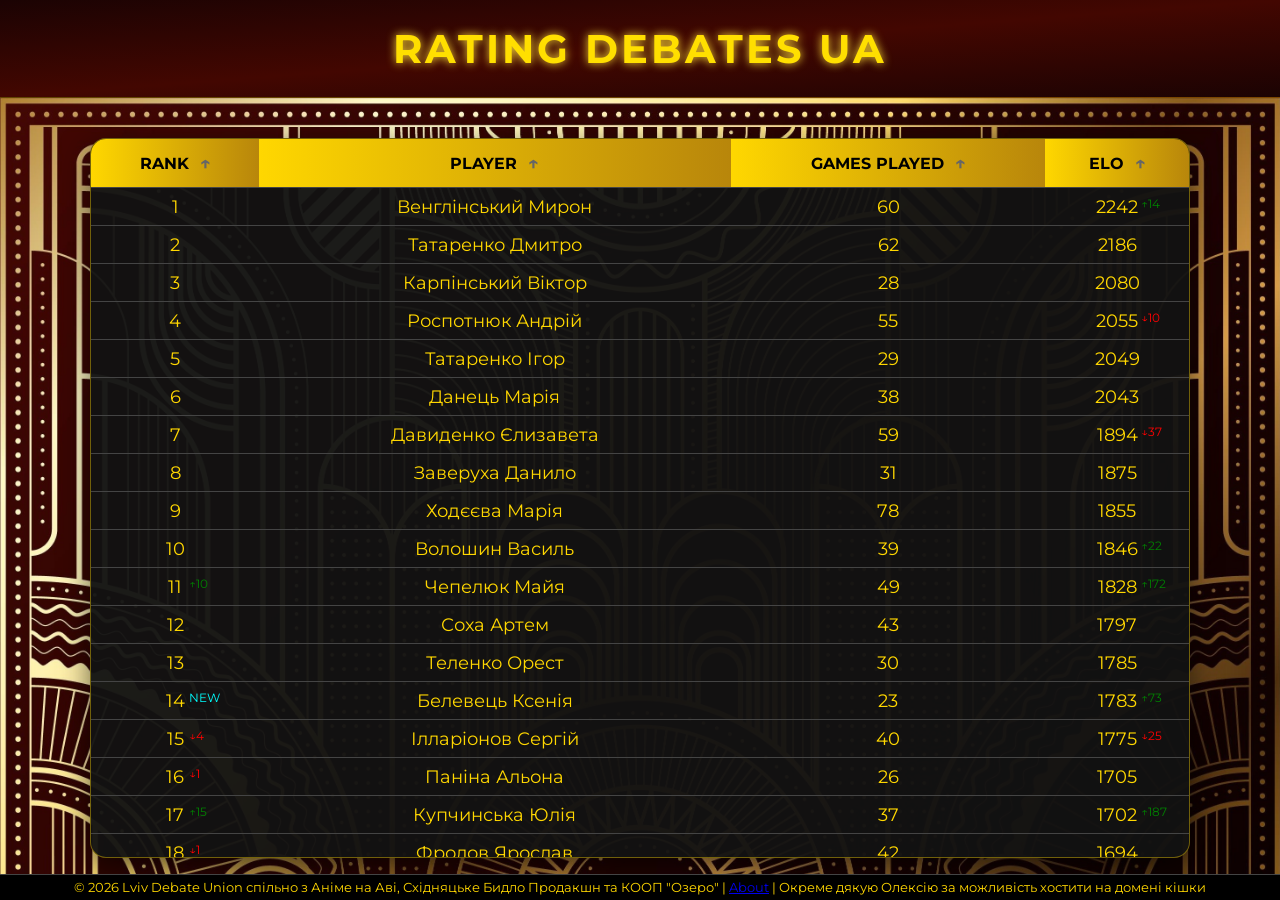
<file: index.html>
<!DOCTYPE html>
<html lang="uk">
<head>
  <meta charset="UTF-8" />
  <meta name="viewport" content="width=device-width, initial-scale=1.0" />
  <title>Rating Debates UA</title>
  <link rel="stylesheet" href="styles.css" />
</head>
<body>
  <div class="wrapper">
    <header>
      <h1>RATING DEBATES UA</h1>
    </header>

    <main>
      <div class="table-container">
        <table id="ratingTable">
         <thead>
         <tr>
         <th onclick="sortTable(0)">RANK <span class="arrow" id="arrow0">↑</span></th>
         <th onclick="sortTable(1)">PLAYER <span class="arrow" id="arrow1">↑</span></th>
         <th onclick="sortTable(2)">GAMES PLAYED <span class="arrow" id="arrow2">↑</span></th>
         <th onclick="sortTable(3)">ELO <span class="arrow" id="arrow3">↑</span></th>
         </tr>
            <tbody id="tableBody"></tbody>
        </table>
      </div>
    </main>

    <footer>
      © 2026 Lviv Debate Union спільно з Аніме на Аві, Східняцьке Бидло Продакшн та КООП "Озеро"
        |
  <a href="about.html">About</a>
  |
      Окреме дякую Олексію за можливість хостити на домені кішки
  
    </footer>
  </div>

  <script src="script.js"></script>
</body>
</html>
</file>
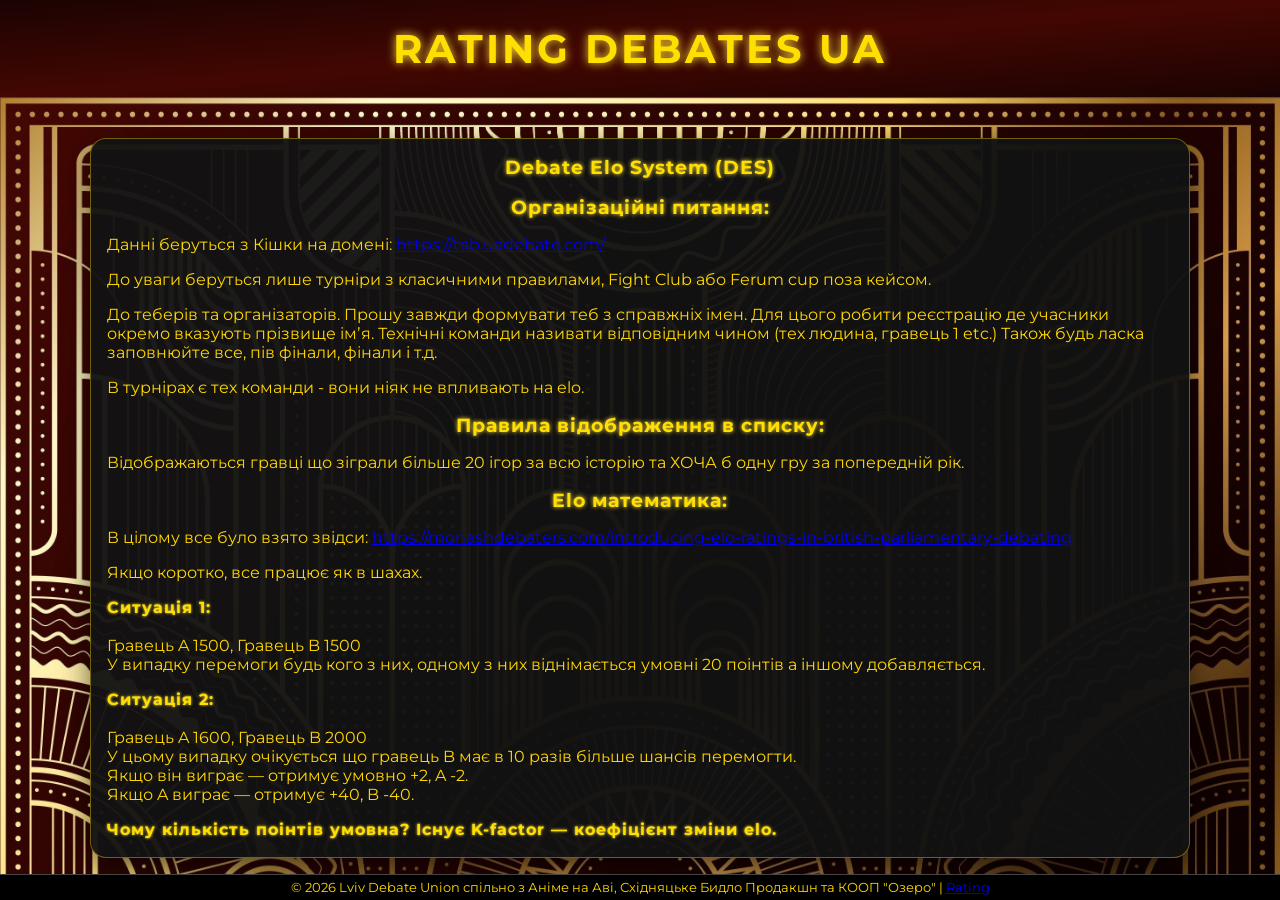
<file: about.html>
<!DOCTYPE html>
<html lang="uk">
<head>
  <meta charset="UTF-8" />
  <meta name="viewport" content="width=device-width, initial-scale=1.0" />
  <title>Rating Debates UA</title>
  <link rel="stylesheet" href="styles.css" />
</head>
<body>
  <div class="wrapper">
    <header>
      <h1>RATING DEBATES UA</h1>
    </header>

    <main>
      <div class="table-container add-padding-about">
        </b></p>
<p><b>Debate Elo System (DES)</b></p>
<p><b>Організаційні питання:</b></p>

<p>
Данні беруться з Кішки на домені:
<a href="https://tab.uadebate.com/" target="_blank">https://tab.uadebate.com/</a>
</p>

<p>
До уваги беруться лише турніри з класичними правилами, Fight Club або Ferum cup поза кейсом.
</p>

<p>
До теберів та організаторів. Прошу завжди формувати теб з справжніх імен. Для цього робити реєстрацію де учасники окремо вказують прізвище імʼя. 
Технічні команди називати відповідним чином (тех людина, гравець 1 etc.)
Також будь ласка заповнюйте все, пів фінали, фінали і т.д.
</p>

<p>
В турнірах є тех команди - вони ніяк не впливають на elo.
</p>

<p><b>Правила відображення в списку:</b></p>

<p>
Відображаються гравці що зіграли більше 20 ігор за всю історію та ХОЧА б одну гру за попередній рік.
</p>

<p><b>Elo математика:</b></p>

<p>
В цілому все було взято звідси:
<a href="https://monashdebaters.com/introducing-elo-ratings-in-british-parliamentary-debating/" target="_blank">
https://monashdebaters.com/introducing-elo-ratings-in-british-parliamentary-debating
</a>
</p>

<p>
Якщо коротко, все працює як в шахах.
</p>

<p>
<b class="sub">Ситуація 1:</b>
<br>Гравець A 1500, Гравець B 1500<br>
У випадку перемоги будь кого з них, одному з них віднімається умовні 20 поінтів а іншому добавляється.
</p>

<p>
<b class="sub">Ситуація 2:</b><br>
Гравець A 1600, Гравець B 2000<br>
У цьому випадку очікується що гравець B має в 10 разів більше шансів перемогти.<br>
Якщо він виграє — отримує умовно +2, A -2.<br>
Якщо A виграє — отримує +40, B -40.
</p>

<p>
  <b class="sub">Чому кількість поінтів умовна? Існує K-factor — коефіцієнт зміни elo.</b>
</p>

<p>
На початку кількість поінтів що віднімаються або додаються велика (+400, -150 і т.д.), бо K-factor великий.
Це потрібно для калібрування (перші 8–10 ігор).
</p>

<p>
Для відкаліброваних гравців K-factor також відрізняється в залежності від рейтингу:
</p>

<p>
- Низький elo → більший K-factor<br>
- Високий elo → менший K-factor
</p>

<p>
  Чому це зроблено? Вважається що гравці з низьким elo більш нестабільні, можуть швидко зрости у своїй грі і відповідно швидше піднімуть elo. Гравці з високим elo вже (мабуть) навчилися грати в дебати і грають більш стабільно.
</p>
      </div>
    </main>

    <footer>
      © 2026 Lviv Debate Union спільно з Аніме на Аві, Східняцьке Бидло Продакшн та КООП "Озеро"
        |
  <a href="index.html">Rating</a>
    </footer>
  </div>

  <script src="script.js"></script>
</body>
</html>
</file>
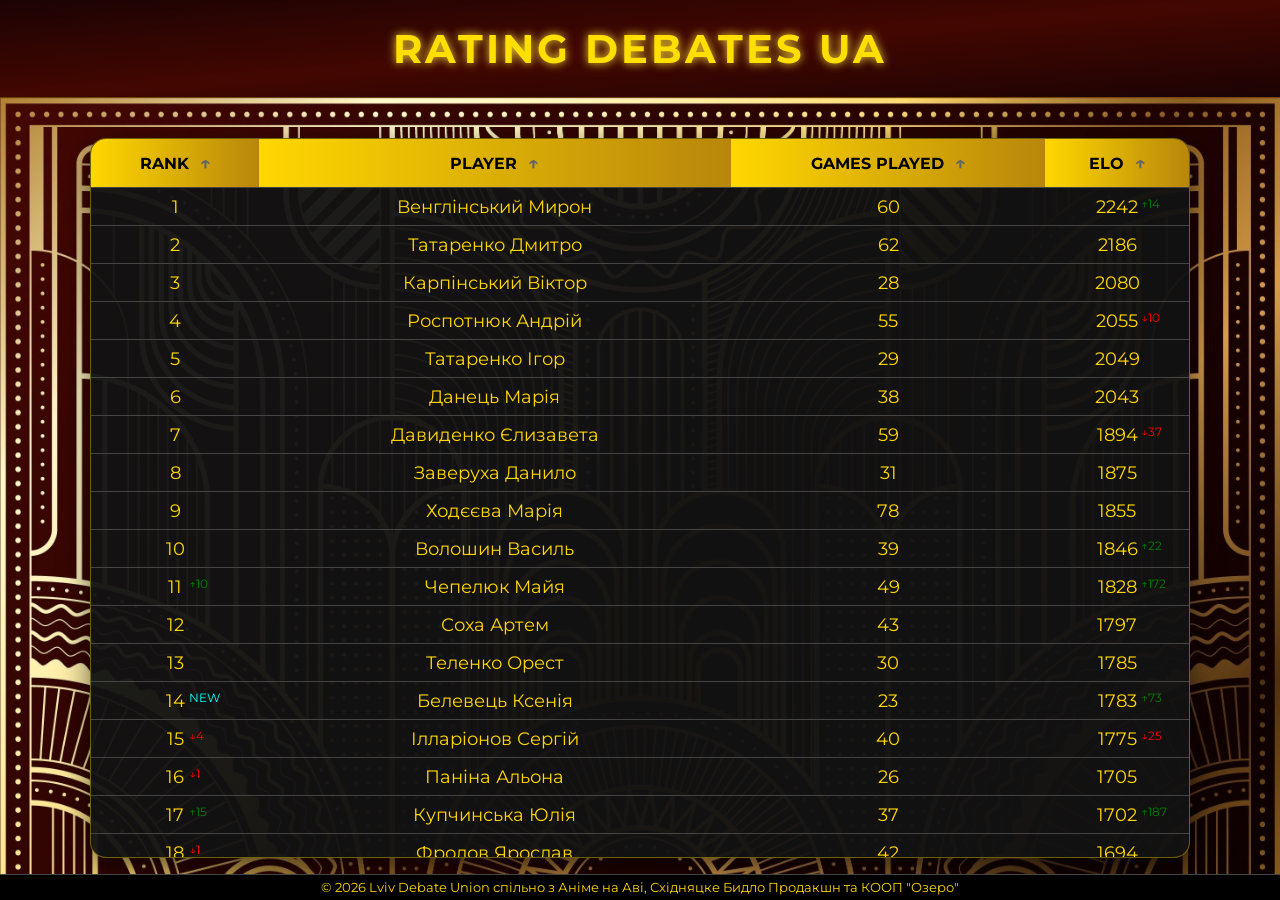
<file: main.html>
<!DOCTYPE html>
<html lang="uk">
<head>
  <meta charset="UTF-8" />
  <meta name="viewport" content="width=device-width, initial-scale=1.0" />
  <title>Rating Debates UA</title>
  <link rel="stylesheet" href="styles.css" />
</head>
<body>
  <div class="wrapper">
    <header>
      <h1>RATING DEBATES UA</h1>
    </header>

    <main>
      <div class="table-container">
        <table id="ratingTable">
         <thead>
         <tr>
         <th onclick="sortTable(0)">RANK <span class="arrow" id="arrow0">↑</span></th>
         <th onclick="sortTable(1)">PLAYER <span class="arrow" id="arrow1">↑</span></th>
         <th onclick="sortTable(2)">GAMES PLAYED <span class="arrow" id="arrow2">↑</span></th>
         <th onclick="sortTable(3)">ELO <span class="arrow" id="arrow3">↑</span></th>
         </tr>
            <tbody id="tableBody"></tbody>
        </table>
      </div>
    </main>

    <footer>
      © 2026 Lviv Debate Union спільно з Аніме на Аві, Східняцке Бидло Продакшн та КООП "Озеро"
    </footer>
  </div>

  <script src="script.js"></script>
</body>
</html>
</file>
<file: styles.css>
@import url('https://fonts.googleapis.com/css2?family=Great+Vibes&family=Montserrat:wght@600&display=swap');

body {
  margin: 0;
  padding: 0;
  font-family: 'Montserrat', sans-serif;
  color: #ffd700;  
  background-color: black;
  height: 100vh;
  overflow: hidden;
  cursor: url('angel.png') 16 16, auto;
}

.wrapper {
  display: flex;
  flex-direction: column;
  height: 100vh;
}

header {
  text-align: center;
  padding: 1.5rem 0;
  
  /* Standard Syntax */
  background: linear-gradient(to bottom right, #1b0303, #430701, #1b0303);
  
  /* Adding a subtle border-bottom to match your gold theme */
  border-bottom: 1px solid rgba(255, 215, 0, 0.3);
  
  /* Keep your shadow for that 'lifted' look */
  box-shadow: 0 4px 20px rgba(0, 0, 0, 0.8);
}

header h1 {
  margin: 0;
  font-size: 2.5rem;
  color: #ffdf00;
  letter-spacing: 3px;
  text-shadow: 0 0 10px #ffe135;
}

body b {
  margin: 0;
  font-size: 1.2rem;
  color: #ffdf00;
  letter-spacing: 1px;
  text-shadow: 0 0 4px #ffe135;
  display: block;
  text-align: center;
}

body b.sub {
  margin: 0;
  font-size: 1rem;
  color: #ffdf00;
  letter-spacing: 1px;
  text-shadow: 0 0 3px #ffe135;
  display: block;
  text-align: start;
}

main {
  flex: 1;
  overflow-y: auto;
  padding-top: 2.5rem;
  padding-bottom: 1rem;

  
    background: url('bg1.jpg') no-repeat center top;
  background-size: cover; 
  
  /* Fallback for older mobile browsers that struggle with 'fixed' */
  -webkit-background-size: cover;
  -moz-background-size: cover;
  -o-background-size: cover;
}

.controls {
  text-align: center;
  margin-bottom: 1rem;
}

.controls input {
  padding: 0.5rem;
  border: 1px solid gold;
  border-radius: 5px;
  width: 200px;
  background-color: #111;
  color: gold;
  font-size: 1rem;
}

.controls button {
  margin-left: 0.5rem;
  padding: 0.5rem 1rem;
  background-color: gold;
  color: black;
  border: none;
  border-radius: 5px;
  font-weight: bold;
  cursor: pointer;
  box-shadow: 0 0 10px #ffd700;
  transition: background-color 0.3s ease;
}

.elo-cell {
  position: relative;
  text-align: center;
}

.elo {
  display: inline-block;
}

.elo-change {
  position: absolute;
  left: 50%;
  transform: translateX(24px); /* a bit more space than rank */
  font-size: 12px;
}

.elo-change.up {
  color: green;
}

.elo-change.down {
  color: red;
}

.place-cell {
  position: relative;
  text-align: center;
}

.place {
  display: inline-block;
}

.rank-change {
  font-size: 12px;
  margin-left: 4px;
  position: absolute;
  left: 50%;
  transform: translateX(10px); /* move a bit to the right */
  font-size: 12px;
}

.rank-change.new {
  color: cyan;
}

.rank-change.down {
  color: red;
}

.rank-change.up {
  color: green;
}

.controls button:hover {
  background-color: #ffec8b;
}

.table-container {
  width: min(1100px, 100%);
  max-height: 80vh;
  margin: auto;
  overflow-y: auto; 
  
  box-sizing: border-box; 
  
  border-radius: 16px;
  background: rgba(18, 18, 18, 0.96);
  border: 1px solid rgba(255, 215, 0, 0.4);
  box-shadow: 0 10px 30px rgba(0, 0, 0, 0.6);
}

.add-padding-about {
  padding-left: 1em;
  padding-right: 1em;
}

thead th {
  /* This keeps the header at the top while scrolling */
  position: sticky;
  top: 0;
  z-index: 10;
  
  background: linear-gradient(90deg, #ffd700, #b8860b);
  color: black;
  padding: 0.8rem;
  font-size: 1rem;
  border: none;
}

table {
  width: 100%;
  border-collapse: separate; /* 🔥 important */
  border-spacing: 0;
  color: gold;
}

tbody td {
  padding: 0.5rem;
  text-align: center;
  font-size: 1.1rem;
  border-top: 1px solid #444;
  transition: background-color 0.3s ease;
}

tbody tr:hover {
  background-color: rgba(255, 215, 0, 0.2);
}

.table-container::-webkit-scrollbar {
  width: 12px;
}

.table-container::-webkit-scrollbar-track {
  background: #111;
  /* Match the border radius of your container */
  border-radius: 0 16px 16px 0; 
}

.table-container::-webkit-scrollbar-thumb {
  background: linear-gradient(#ffd700, #b8860b);
  border-radius: 10px;
  border: 2px solid #111; /* Creates padding around the thumb */
}

footer {
  text-align: center;
  font-size: 0.8rem;
  padding: 0.3rem;
  background: black;
  color: gold;
  border-top: 1px solid #444;
}

th {
  cursor: pointer;
  user-select: none;
  position: relative;
}

.arrow {
  font-size: 18px;
  margin-left: 6px;
  display: inline-block;
  transition: transform 0.2s ease, color 0.2s ease;
  color: #666;
}

th:hover .arrow {
  color: #000;
  transform: scale(1.2);
}
</file>
